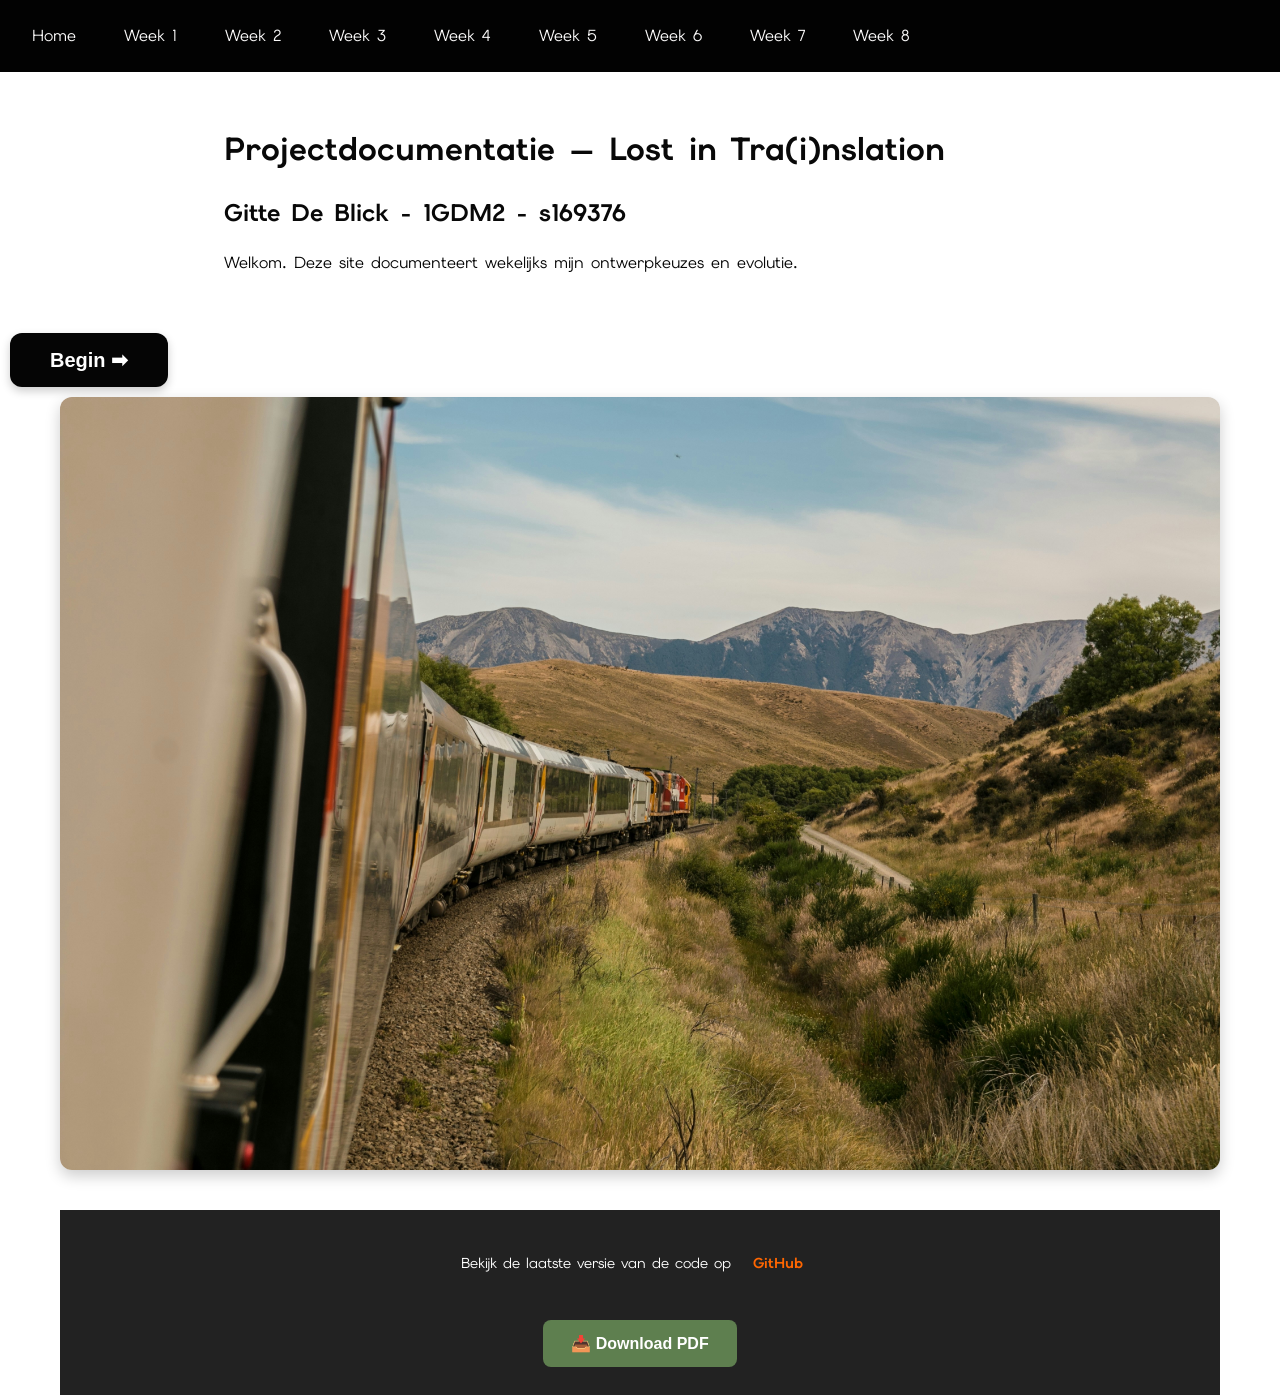
<file: index.html>
<!doctype html>
<html lang="nl">
<head>
  <meta charset="utf-8">
  <meta name="viewport" content="width=device-width,initial-scale=1">
  <title>Projectdocs - Lost in Tra(i)nslation</title>
  <link rel="stylesheet" href="styles.css">
</head>
<style>

</style>

<body>
  <nav>
    <ul>
      <li><a href="index.html">Home</a></li>
      <li><a href="week1.html">Week 1</a></li>
      <li><a href="week2.html">Week 2</a></li>
      <li><a href="week3.html">Week 3</a></li>
      <li><a href="week4.html">Week 4</a></li>
      <li><a href="week5.html">Week 5</a></li>
      <li><a href="week6.html">Week 6</a></li>
      <li><a href="week7.html">Week 7</a></li>
      <li><a href="week8.html">Week 8</a></li>
      
    </ul>
  </nav>

  <main class="container">
    <h1>Projectdocumentatie — Lost in Tra(i)nslation</h1>
    <h2>Gitte De Blick - 1GDM2 - s169376</h2>

    <p>Welkom. Deze site documenteert wekelijks mijn ontwerpkeuzes en evolutie.</p>
  </main>


</body>
<button class="btn verder" onclick="window.location.href='week1.html'">Begin ➡</button>
<div class="hero-container">
  <img src="trainimage/train.jpg" alt="Voorpagina afbeelding" class="hero-afbeelding">

  <footer>
  <p>Bekijk de laatste versie van de code op 
    <a href="https://github.com/gittedeblick/projectdocs.git" target="_blank">GitHub</a>
  </p>
   <!-- PDF Download knop -->
<div class="download-container">
  <a href="pdf/2526_DeBlickG_projectdocs.pdf" download>
    <button class="download-btn">
      📥 Download PDF
    </button>
  </a>
</div>
</footer>
  
</div>
</file>
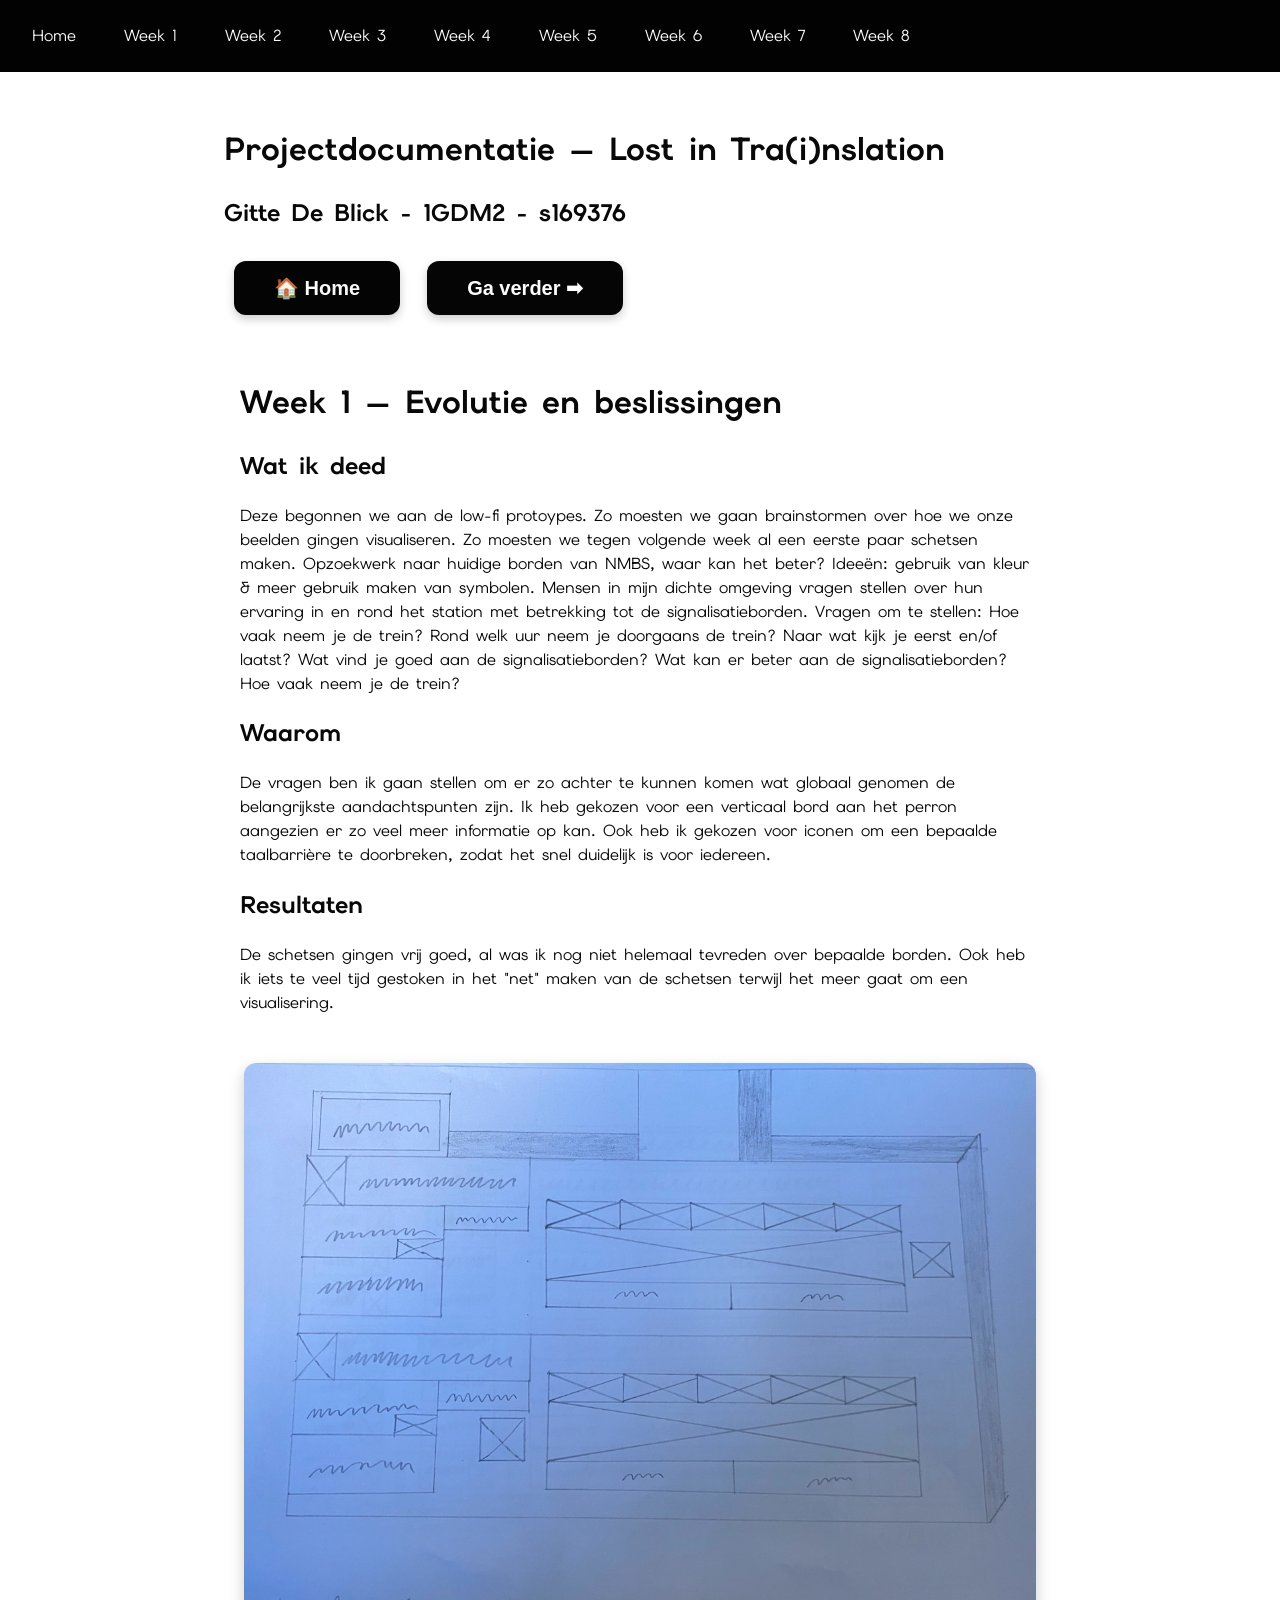
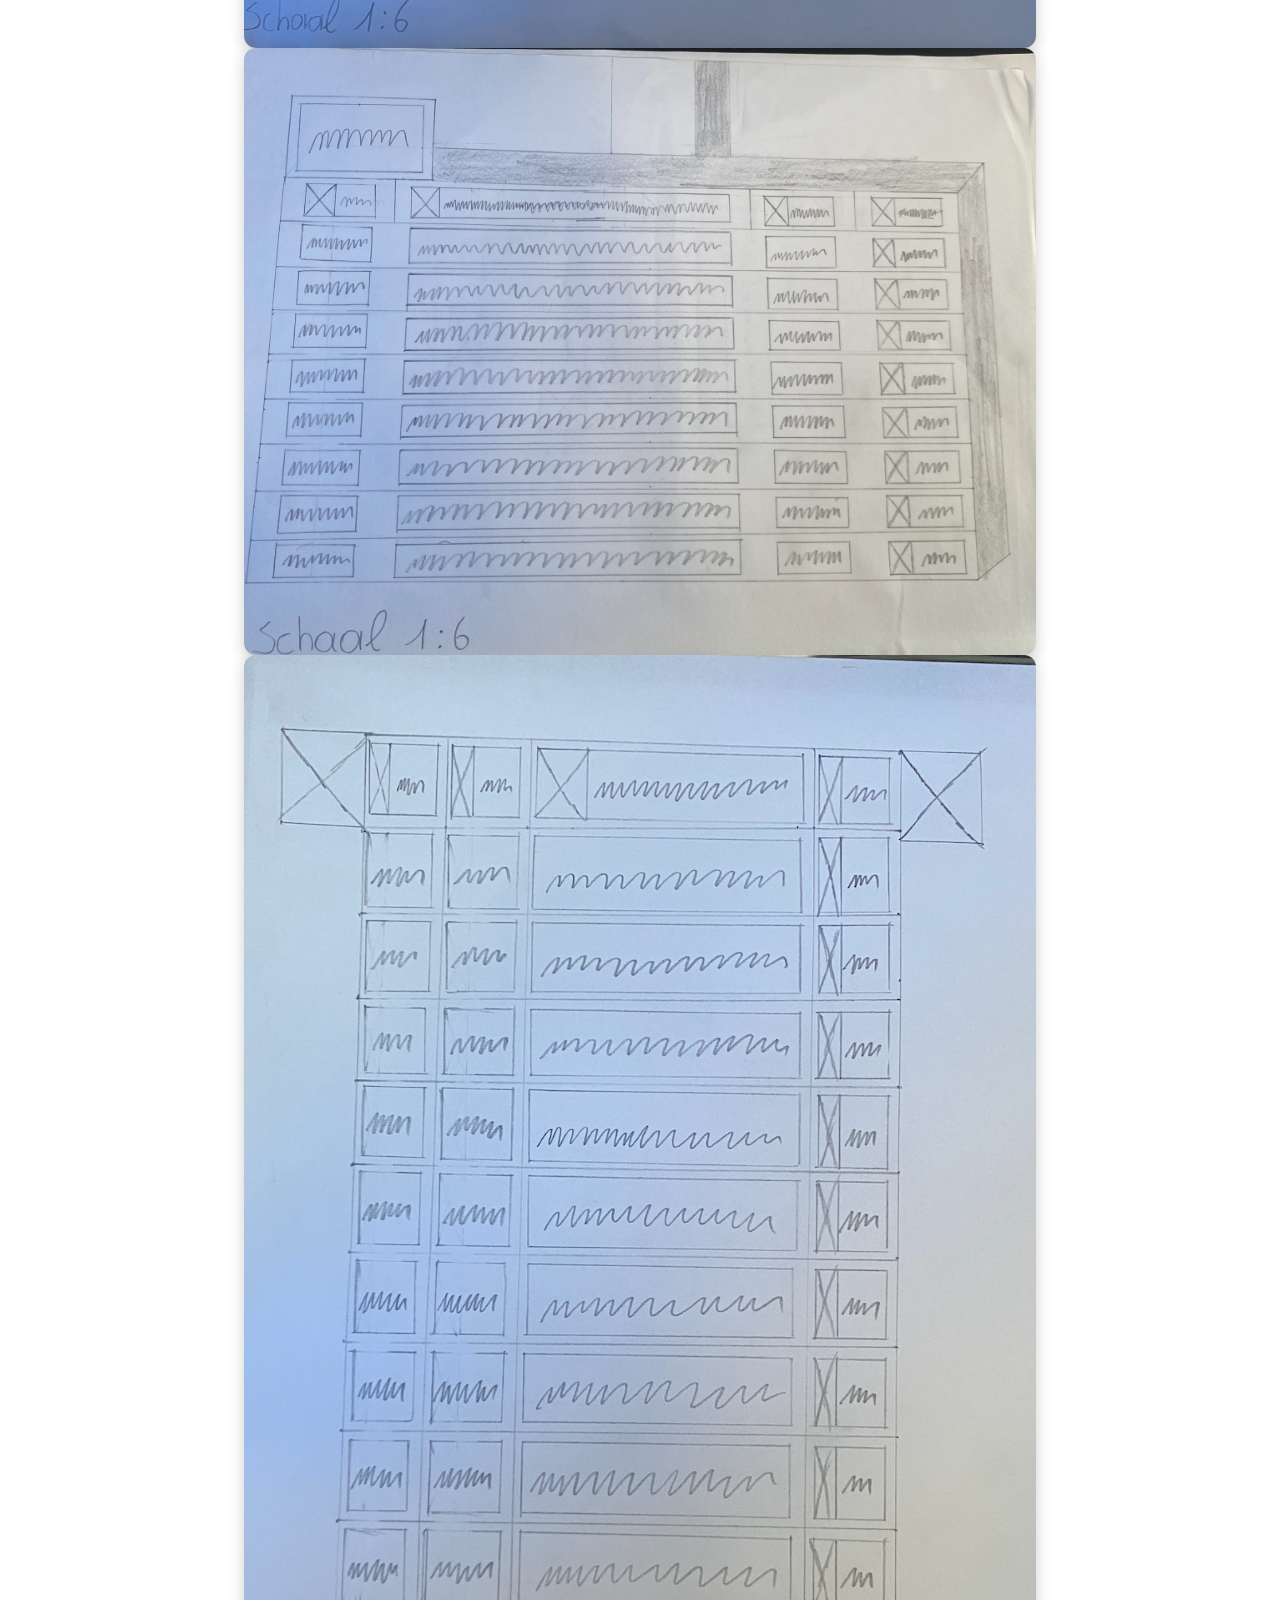
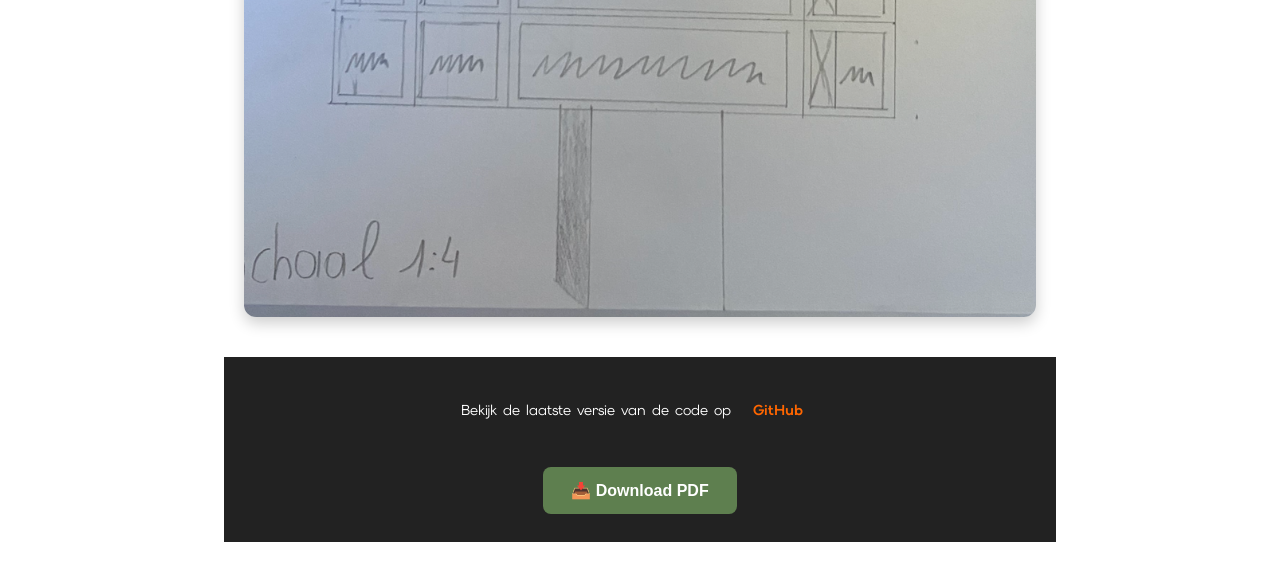
<file: week1.html>
<!doctype html>
<html lang="nl">
<head>
  <meta charset="utf-8">
  <meta name="viewport" content="width=device-width,initial-scale=1">
  <title>Week 1 — Projectdocs</title>
  <link rel="stylesheet" href="styles.css">
</head>
<body>
  <nav>
    

    <ul>
      <li><a href="index.html">Home</a></li>
      <li><a href="week1.html">Week 1</a></li>
      <li><a href="week2.html">Week 2</a></li>
      <li><a href="week3.html">Week 3</a></li>
      <li><a href="week4.html">Week 4</a></li>
      <li><a href="week5.html">Week 5</a></li>
      <li><a href="week6.html">Week 6</a></li>
      <li><a href="week7.html">Week 7</a></li>
      <li><a href="week8.html">Week 8</a></li>
     
    </ul>
  </nav>
  <main class="container">
    <h1>Projectdocumentatie — Lost in Tra(i)nslation</h1>
    <h2>Gitte De Blick - 1GDM2 - s169376</h2>

    </body>
<button class="btn home" onclick="window.location.href='index.html'">🏠 Home</button>
<button class="btn verder" onclick="window.location.href='week2.html'">Ga verder ➡</button>





  <main class="container">
    <h1>Week 1 — Evolutie en beslissingen</h1>

    <h2>Wat ik deed</h2>
    <p>Deze begonnen we aan de low-fi protoypes. Zo moesten we gaan brainstormen over hoe we onze beelden gingen visualiseren. Zo moesten we tegen volgende week al een eerste paar schetsen maken. Opzoekwerk naar huidige borden van NMBS, waar kan het
beter? Ideeën: gebruik van kleur & meer gebruik maken van
symbolen. Mensen in mijn dichte omgeving vragen stellen over hun
ervaring in en rond het station met betrekking tot de
signalisatieborden. Vragen om te stellen: Hoe vaak neem je de trein? Rond welk uur neem je doorgaans de trein? Naar wat kijk je eerst en/of laatst? Wat vind je goed aan de signalisatieborden? Wat kan er beter aan de signalisatieborden?
Hoe vaak neem je de trein?</p>

    <h2>Waarom</h2>
    <p>De vragen ben ik gaan stellen om er zo achter te kunnen komen wat globaal genomen de belangrijkste aandachtspunten zijn. Ik heb gekozen voor een verticaal bord aan het perron aangezien er zo veel meer informatie op kan. Ook heb ik gekozen voor iconen om een bepaalde taalbarrière te doorbreken, zodat het snel duidelijk is voor iedereen.</p>

    <h2>Resultaten</h2>
    <p>De schetsen gingen vrij goed, al was ik nog niet helemaal tevreden over bepaalde borden. Ook heb ik iets te veel tijd gestoken in het "net" maken van de schetsen terwijl het meer gaat om een visualisering.</p>
  </main>

<body>

  <!-- Andere content van je pagina hier -->

  <div class="hero-container">
    <img src="week1/Screenshot 2025-12-30 at 19.05.36.png" alt="Voorpagina afbeelding" class="hero-afbeelding">
    <img src="week1/Screenshot 2025-12-30 at 19.05.53.png" alt="Voorpagina afbeelding" class="hero-afbeelding">
    <img src="week1/Screenshot 2025-12-30 at 19.06.09.png" alt="Voorpagina afbeelding" class="hero-afbeelding">
  </div>

    <footer>
  <p>Bekijk de laatste versie van de code op 
    <a href="https://github.com/gittedeblick/projectdocs.git" target="_blank">GitHub</a>
  </p>
   <!-- PDF Download knop -->
<div class="download-container">
  <a href="pdf/2526_DeBlickG_projectdocs.pdf" download>
    <button class="download-btn">
      📥 Download PDF
    </button>
  </a>
</div>
</footer>

</body>
</html>
</file>
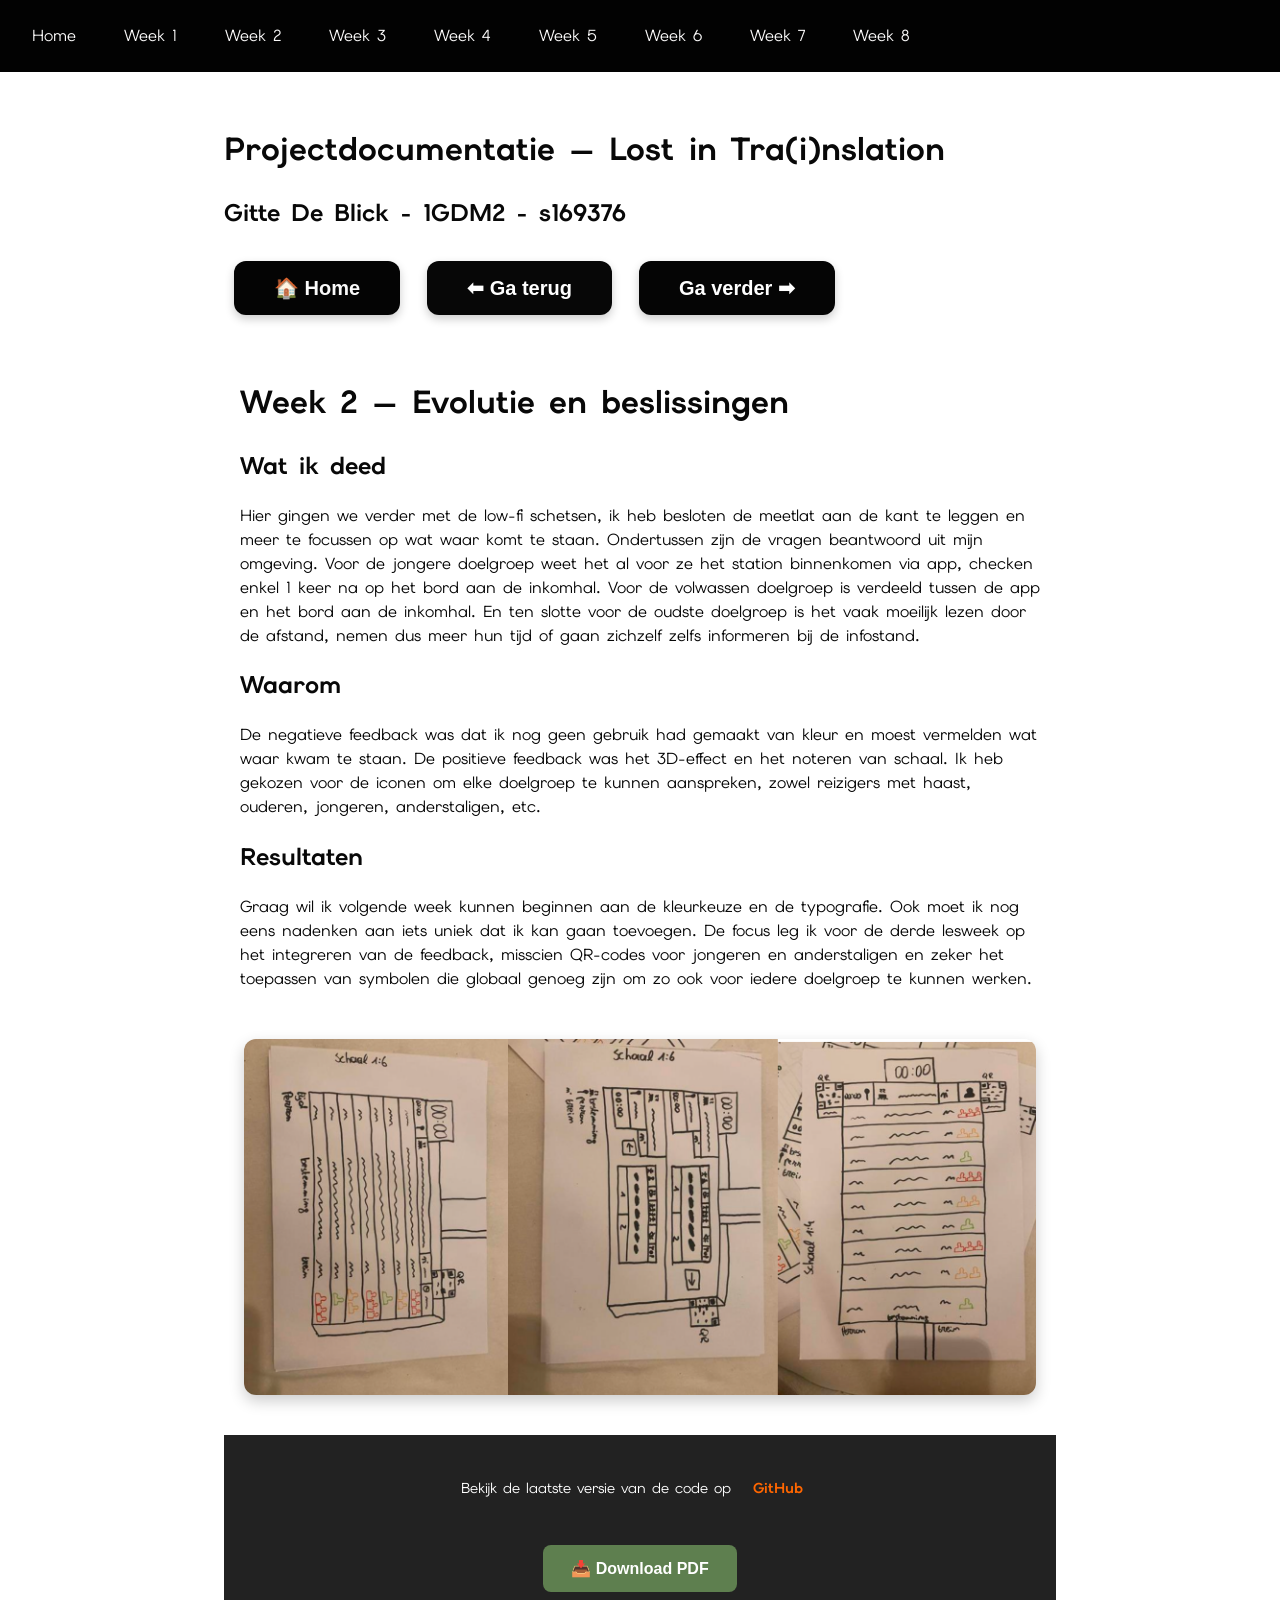
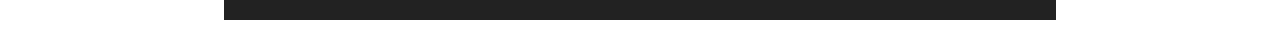
<file: week2.html>
<!doctype html>
<html lang="nl">
<head>
  <meta charset="utf-8">
  <meta name="viewport" content="width=device-width,initial-scale=1">
  <title>Week 2 — Projectdocs</title>
<link rel="stylesheet" href="styles.css">
</head>
<body>
  <nav>
    
    

    <ul>
      <li><a href="index.html">Home</a></li>
      <li><a href="week1.html">Week 1</a></li>
      <li><a href="week2.html">Week 2</a></li>
      <li><a href="week3.html">Week 3</a></li>
      <li><a href="week4.html">Week 4</a></li>
      <li><a href="week5.html">Week 5</a></li>
      <li><a href="week6.html">Week 6</a></li>
      <li><a href="week7.html">Week 7</a></li>
      <li><a href="week8.html">Week 8</a></li>
      
    </ul>
  </nav>
  <main class="container">
    <h1>Projectdocumentatie — Lost in Tra(i)nslation</h1>
    <h2>Gitte De Blick - 1GDM2 - s169376</h2>


<button class="btn home" onclick="window.location.href='index.html'">🏠 Home</button>
<button class="btn terug" onclick="window.location.href='week1.html'">⬅ Ga terug</button>
<button class="btn verder" onclick="window.location.href='week3.html'">Ga verder ➡</button>


  <main class="container">
    <h1>Week 2 — Evolutie en beslissingen</h1>

    <h2>Wat ik deed</h2>
    <p>Hier gingen we verder met de low-fi schetsen, ik heb besloten de meetlat aan de kant te leggen en meer te focussen op wat waar komt te staan. Ondertussen zijn de vragen beantwoord uit mijn omgeving. Voor de jongere doelgroep weet het al voor ze het station binnenkomen via
app, checken enkel 1 keer na op het bord aan de inkomhal. Voor de volwassen doelgroep is verdeeld tussen de app en het bord aan de inkomhal. En ten slotte voor de oudste doelgroep is het vaak moeilijk lezen door de afstand,
nemen dus meer hun tijd of gaan zichzelf zelfs informeren bij de infostand. </p>

    <h2>Waarom</h2>
    <p> De negatieve feedback was dat ik nog geen gebruik had gemaakt van kleur en moest vermelden wat waar kwam te staan. De positieve feedback was het 3D-effect en het noteren van schaal. Ik heb gekozen voor de iconen om elke doelgroep te kunnen aanspreken, zowel reizigers met haast, ouderen, jongeren, anderstaligen, etc. </p>
    <h2>Resultaten</h2>
    <p>Graag wil ik volgende week kunnen beginnen aan de kleurkeuze en de typografie. Ook moet ik nog eens nadenken aan iets uniek dat ik kan gaan toevoegen. De focus leg ik voor de derde lesweek op het integreren van de feedback, misscien QR-codes voor jongeren en anderstaligen en zeker het toepassen van symbolen die globaal genoeg zijn om zo ook voor iedere doelgroep te kunnen werken.</p>

  </main>
</body>

<div class="hero-container">
  <img src="image2/Screenshot 2025-11-18 at 12.59.43.png" alt="Voorpagina afbeelding" class="hero-afbeelding">
</div>

  <footer>
  <p>Bekijk de laatste versie van de code op 
    <a href="https://github.com/gittedeblick/projectdocs.git" target="_blank">GitHub</a>

 <!-- PDF Download knop -->
<div class="download-container">
  <a href="pdf/2526_DeBlickG_projectdocs.pdf" download>
    <button class="download-btn">
      📥 Download PDF
    </button>
  </a>
</div>
</footer>
</body>
</html>
</file>
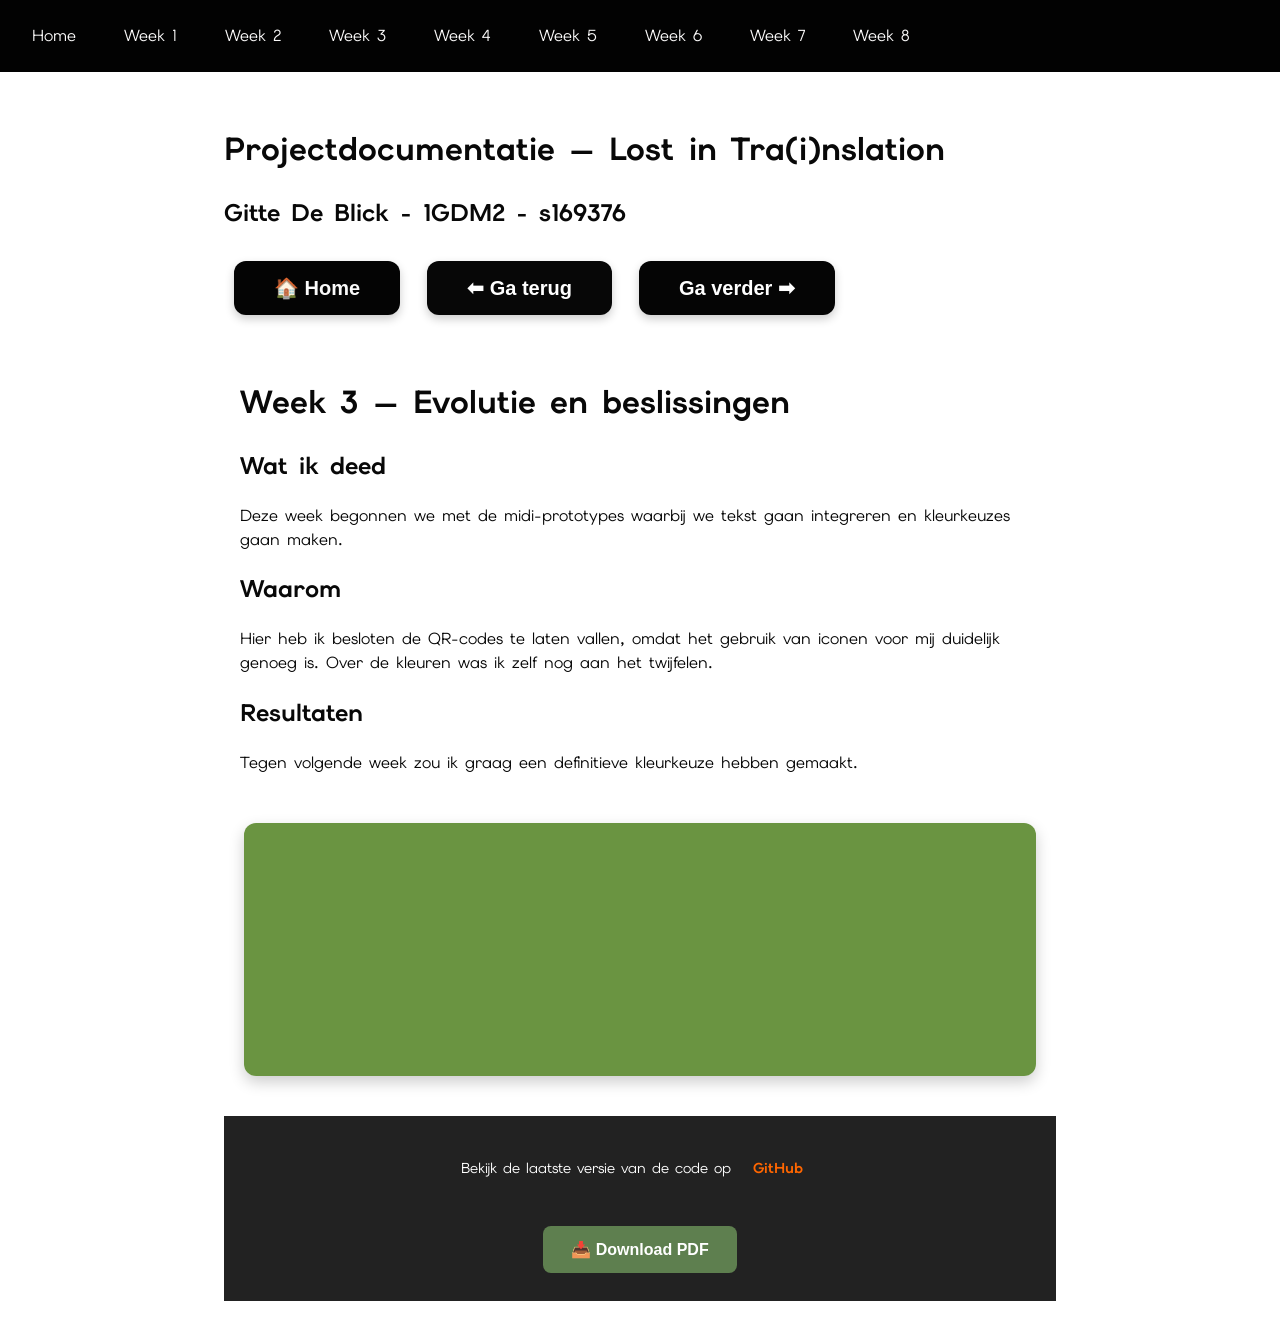
<file: week3.html>
<!doctype html>
<html lang="nl">
<head>
  <meta charset="utf-8">
  <meta name="viewport" content="width=device-width,initial-scale=1">
  <title>Week 3 — Projectdocs</title>
  <link rel="stylesheet" href="styles.css">
</head>
<body>
  <nav>


    <ul>
      <li><a href="index.html">Home</a></li>
      <li><a href="week1.html">Week 1</a></li>
      <li><a href="week2.html">Week 2</a></li>
      <li><a href="week3.html">Week 3</a></li>
      <li><a href="week4.html">Week 4</a></li>
      <li><a href="week5.html">Week 5</a></li>
      <li><a href="week6.html">Week 6</a></li>
      <li><a href="week7.html">Week 7</a></li>
      <li><a href="week8.html">Week 8</a></li>

    </ul>
  </nav>
  <main class="container">
    <h1>Projectdocumentatie — Lost in Tra(i)nslation</h1>
    <h2>Gitte De Blick - 1GDM2 - s169376</h2>

<button class="btn home" onclick="window.location.href='index.html'">🏠 Home</button>
<button class="btn terug" onclick="window.location.href='week2.html'">⬅ Ga terug</button>
<button class="btn verder" onclick="window.location.href='week4.html'">Ga verder ➡</button>


  <main class="container">
    <h1>Week 3 — Evolutie en beslissingen</h1>

    <h2>Wat ik deed</h2>
    <p>Deze week begonnen we met de midi-prototypes waarbij we tekst gaan integreren en kleurkeuzes gaan maken.</p>

    <h2>Waarom</h2>
    <p>Hier heb ik besloten de QR-codes te laten vallen, omdat het gebruik van iconen voor mij duidelijk genoeg is. Over de kleuren was ik zelf nog aan het twijfelen.</p>

    <h2>Resultaten</h2>
    <p>Tegen volgende week zou ik graag een definitieve kleurkeuze hebben gemaakt.</p>
  </main>
</body>
<div class="hero-container">
  <img src="kleur/Screenshot 2025-12-30 at 19.02.35.png" alt="Voorpagina afbeelding" class="hero-afbeelding">
</div>
  <footer>
  <p>Bekijk de laatste versie van de code op 
    <a href="https://github.com/gittedeblick/projectdocs.git" target="_blank">GitHub</a>
  </p>
   <!-- PDF Download knop -->
<div class="download-container">
  <a href="pdf/2526_DeBlickG_projectdocs.pdf" download>
    <button class="download-btn">
      📥 Download PDF
    </button>
  </a>
</div>
</footer>

</html>
</file>
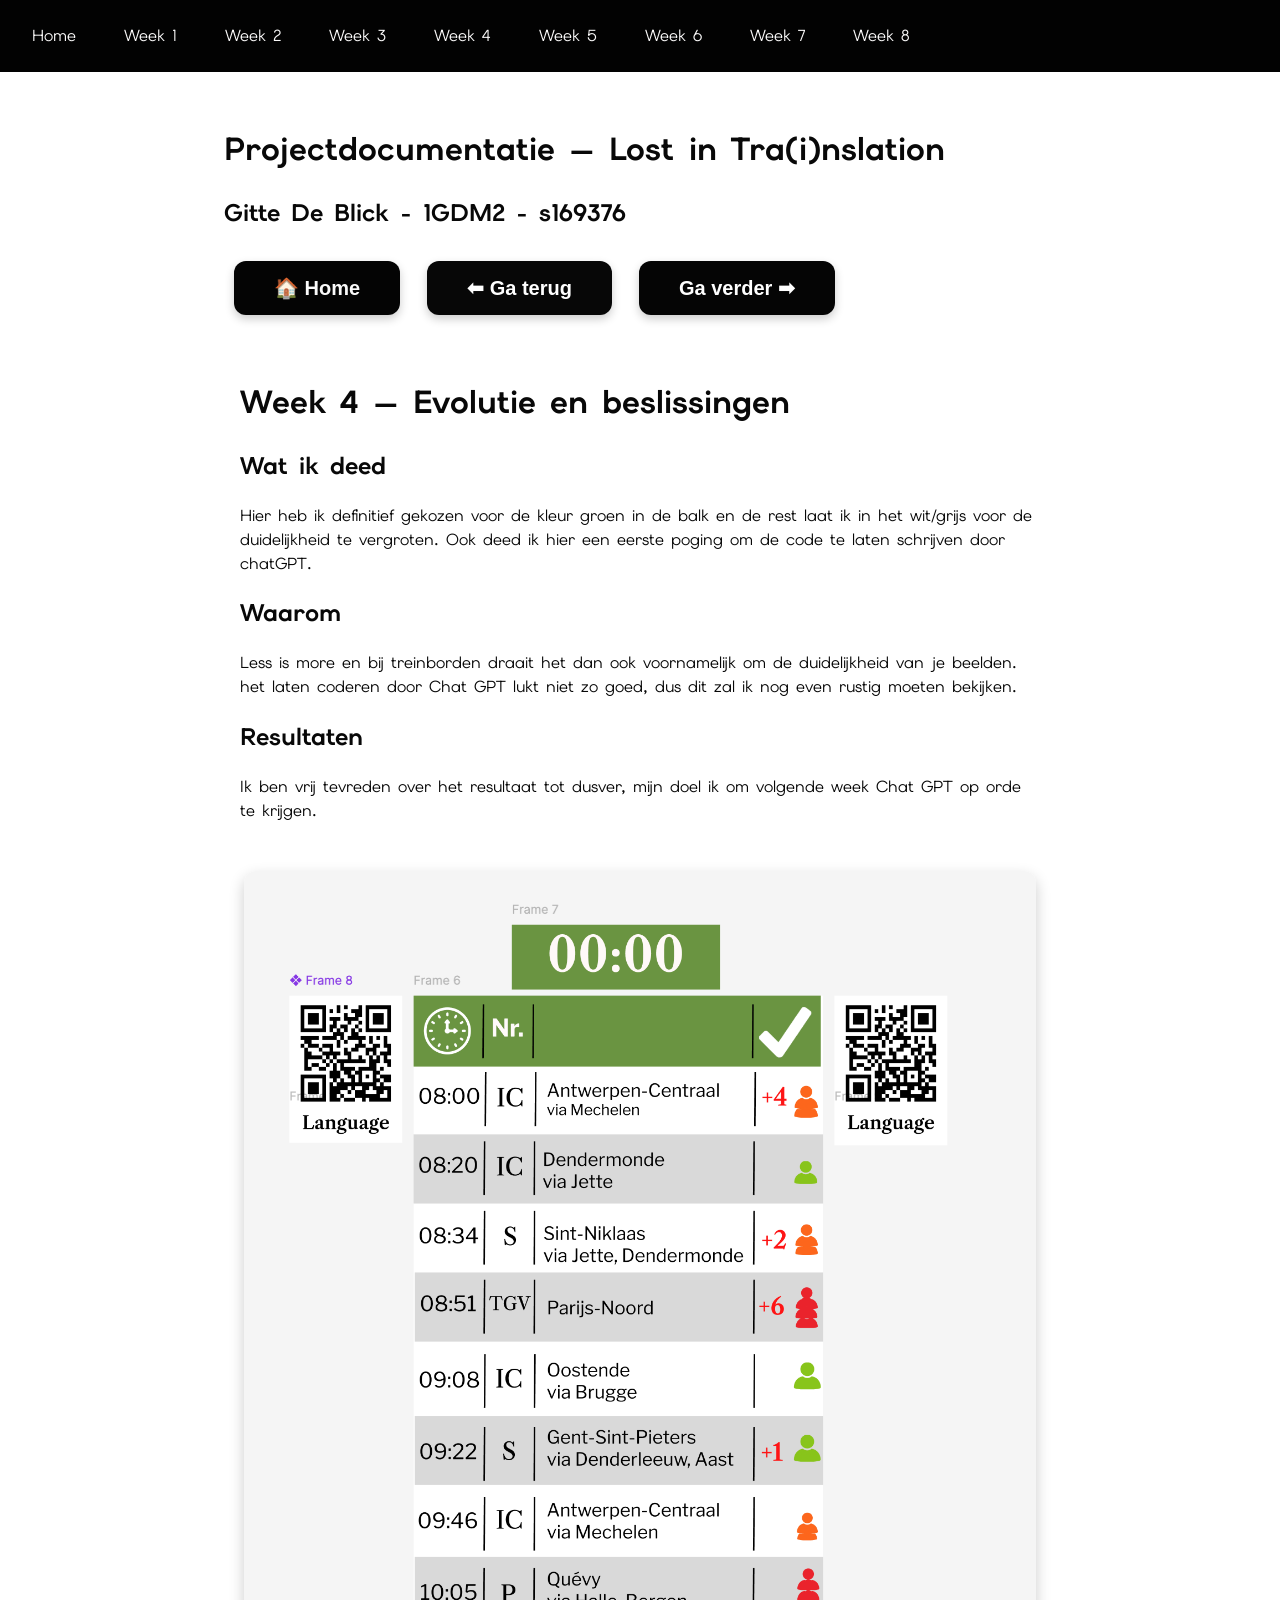
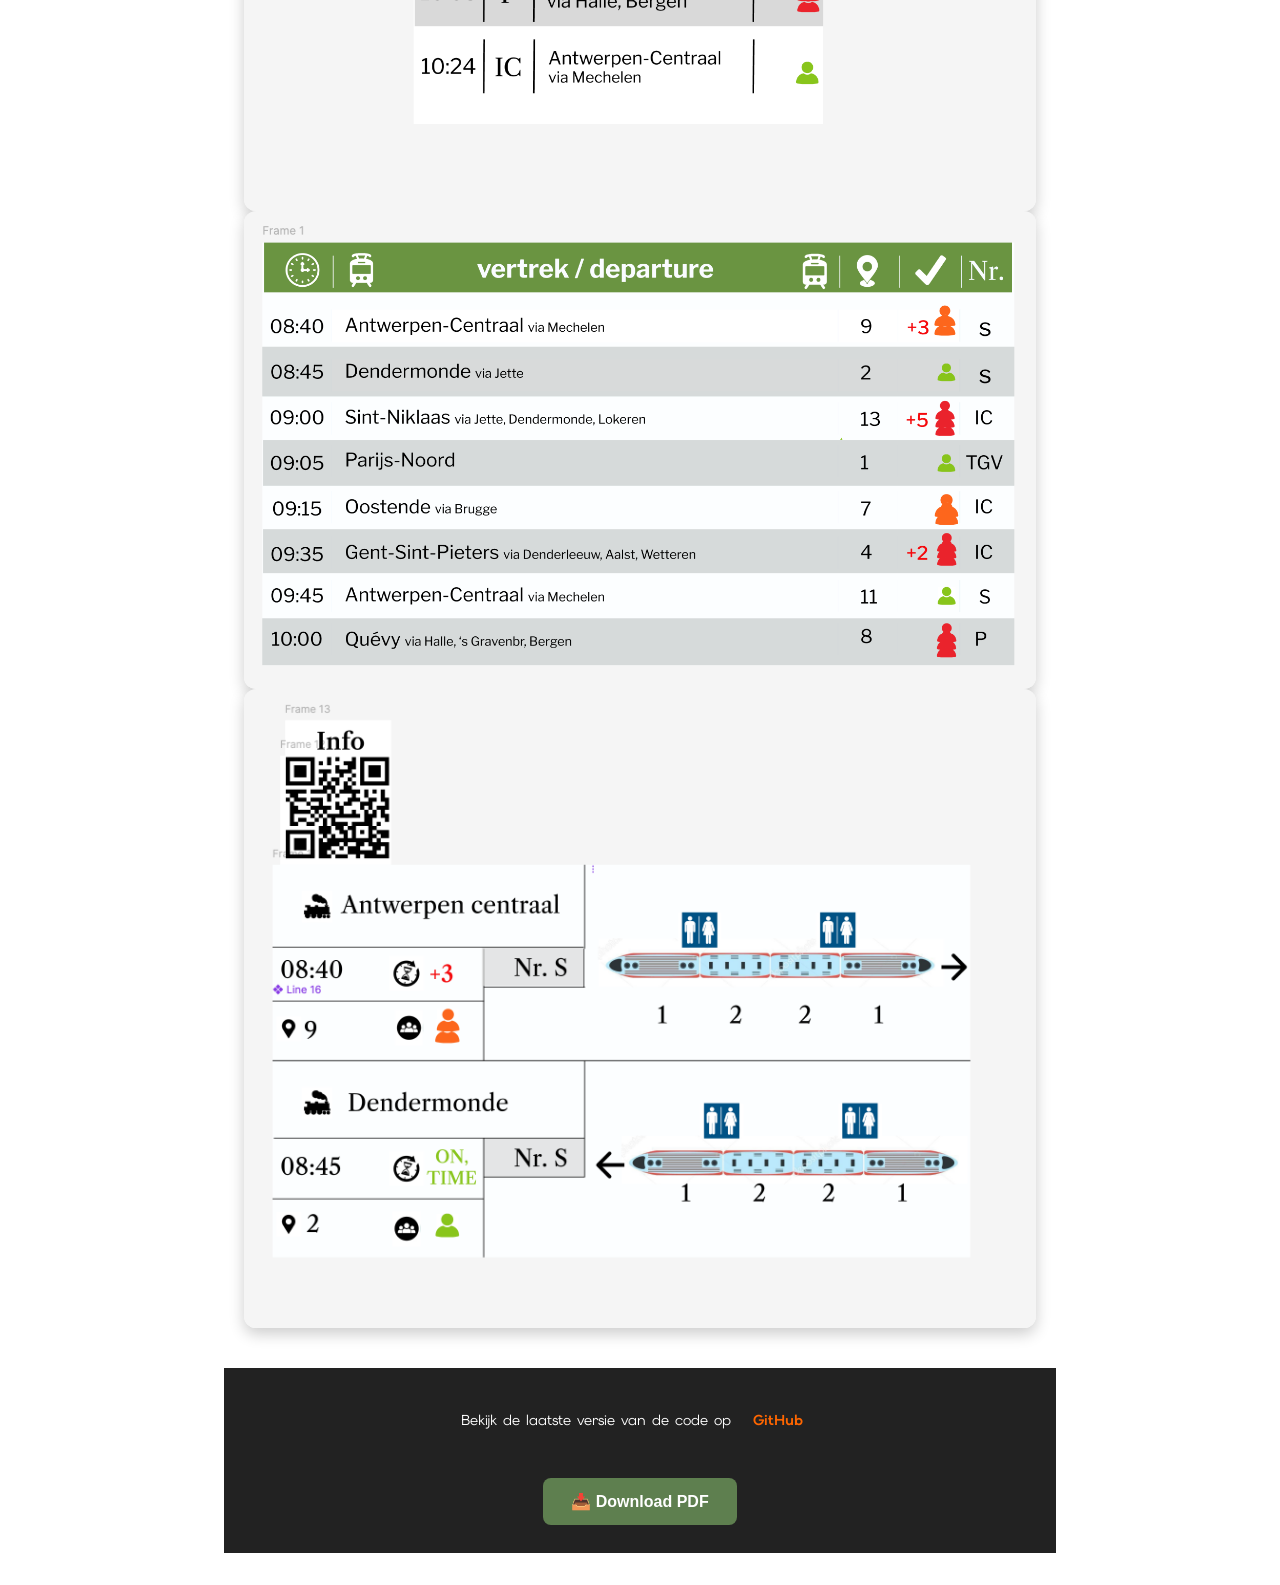
<file: week4.html>
<!doctype html>
<html lang="nl">
<head>
  <meta charset="utf-8">
  <meta name="viewport" content="width=device-width,initial-scale=1">
  <title>Week 1 — Projectdocs</title>
  <link rel="stylesheet" href="styles.css">
</head>
<body>
  <nav>
    

    <ul>
      <li><a href="index.html">Home</a></li>
      <li><a href="week1.html">Week 1</a></li>
      <li><a href="week2.html">Week 2</a></li>
      <li><a href="week3.html">Week 3</a></li>
      <li><a href="week4.html">Week 4</a></li>
      <li><a href="week5.html">Week 5</a></li>
      <li><a href="week6.html">Week 6</a></li>
      <li><a href="week7.html">Week 7</a></li>
      <li><a href="week8.html">Week 8</a></li>

    </ul>
  </nav>
  <main class="container">
    <h1>Projectdocumentatie — Lost in Tra(i)nslation</h1>
    <h2>Gitte De Blick - 1GDM2 - s169376</h2>

<button class="btn home" onclick="window.location.href='index.html'">🏠 Home</button>
<button class="btn terug" onclick="window.location.href='week3.html'">⬅ Ga terug</button>
<button class="btn verder" onclick="window.location.href='week5.html'">Ga verder ➡</button>


  <main class="container">
    <h1>Week 4 — Evolutie en beslissingen</h1>

    <h2>Wat ik deed</h2>
    <p>Hier heb ik definitief gekozen voor de kleur groen in de balk en de rest laat ik in het wit/grijs voor de duidelijkheid te vergroten. Ook deed ik hier een eerste poging om de code te laten schrijven door chatGPT.</p>

    <h2>Waarom</h2>
    <p>Less is more en bij treinborden draait het dan ook voornamelijk om de duidelijkheid van je beelden. het laten coderen door Chat GPT lukt niet zo goed, dus dit zal ik nog even rustig moeten bekijken.</p>

    <h2>Resultaten</h2>
    <p>Ik ben vrij tevreden over het resultaat tot dusver, mijn doel ik om volgende week Chat GPT op orde te krijgen.</p>
  </main>
</body>


<div class="hero-container">
  <img src="images /Screenshot 2025-10-13 at 14.47.56.png" alt="Voorpagina afbeelding" class="hero-afbeelding">
  <img src="images /Screenshot 2025-10-13 at 14.48.05.png" alt="Voorpagina afbeelding" class="hero-afbeelding">
  <img src="images /Screenshot 2025-10-13 at 14.48.11.png" alt="Voorpagina afbeelding" class="hero-afbeelding">
</div>
  <footer>
  <p>Bekijk de laatste versie van de code op 
    <a href="https://github.com/gittedeblick/projectdocs.git" target="_blank">GitHub</a>
  </p>
   <!-- PDF Download knop -->
<div class="download-container">
  <a href="pdf/2526_DeBlickG_projectdocs.pdf" download>
    <button class="download-btn">
      📥 Download PDF
    </button>
  </a>
</div>
</footer>
</html>
</file>
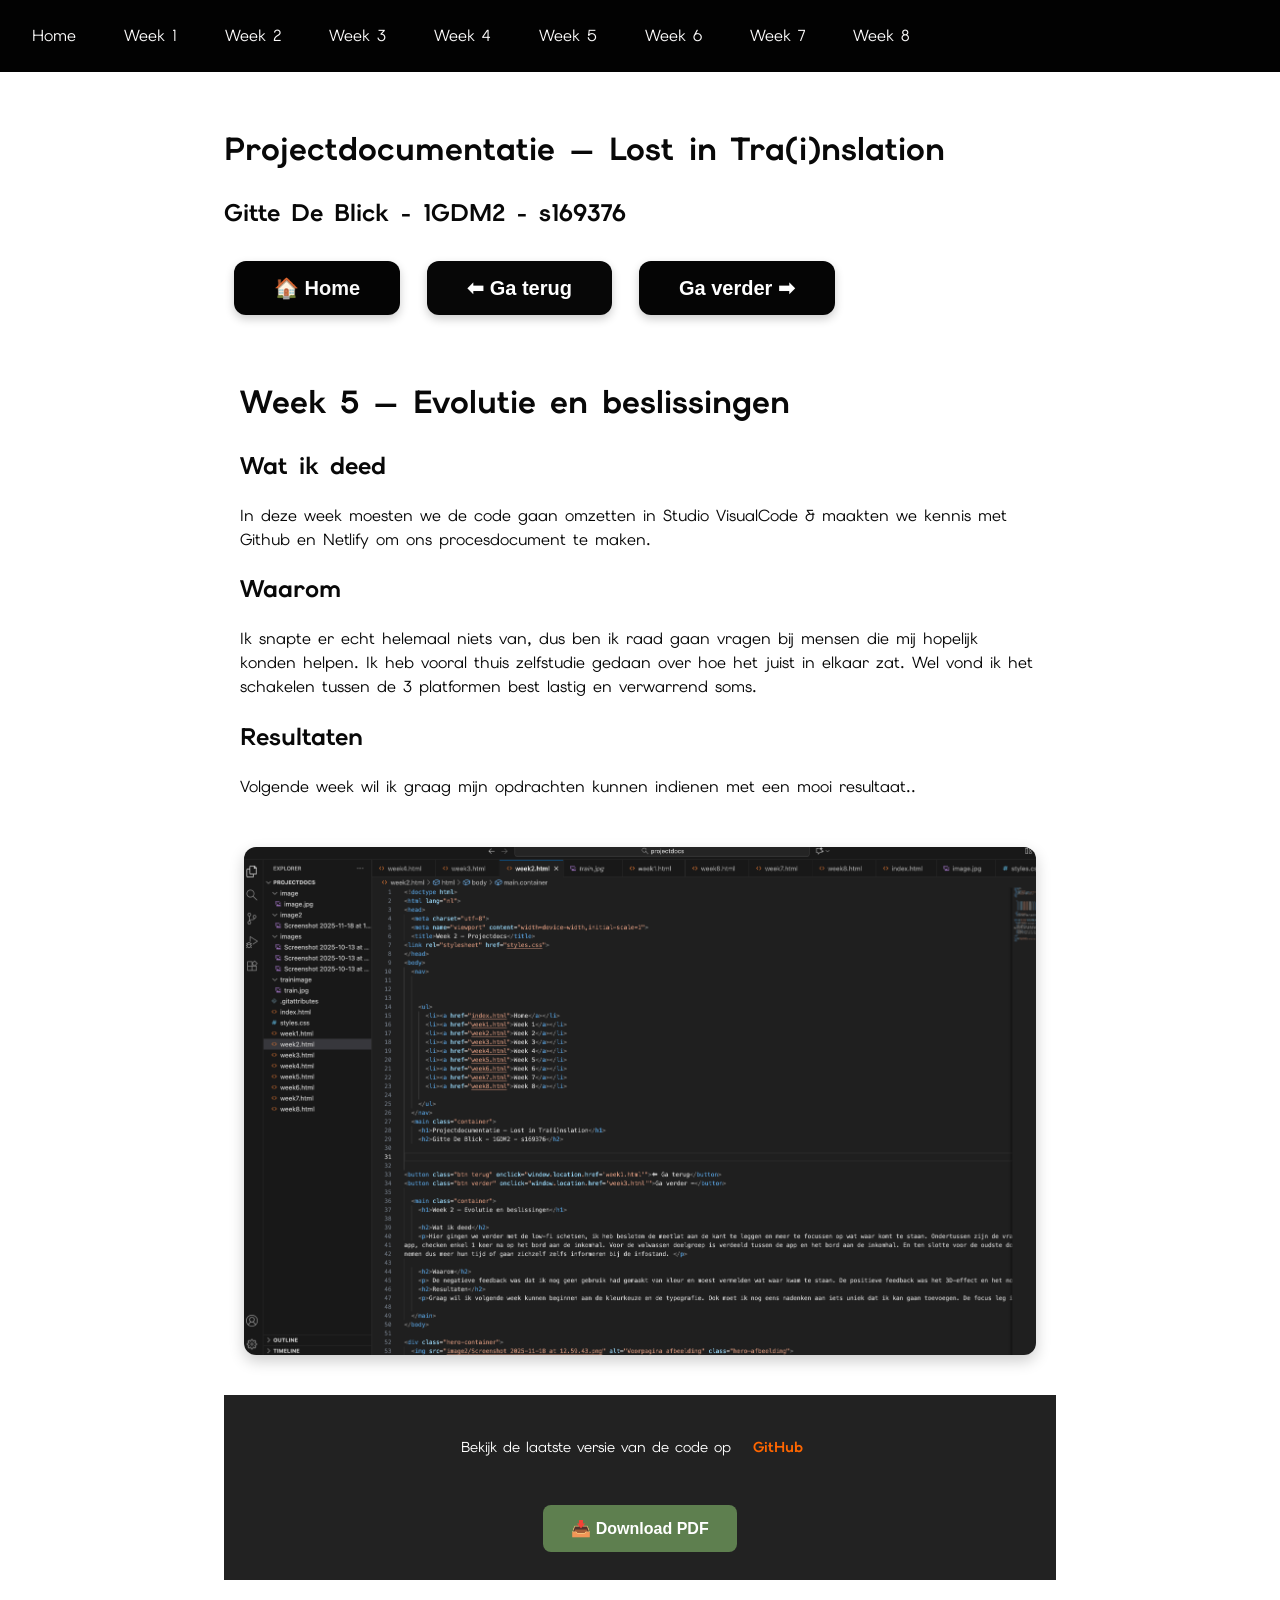
<file: week5.html>
<!doctype html>
<html lang="nl">
<head>
  <meta charset="utf-8">
  <meta name="viewport" content="width=device-width,initial-scale=1">
  <title>Week 5 — Projectdocs</title>
<link rel="stylesheet" href="styles.css">
</head>
<body>
  <nav>


    <ul>
      <li><a href="index.html">Home</a></li>
      <li><a href="week1.html">Week 1</a></li>
      <li><a href="week2.html">Week 2</a></li>
      <li><a href="week3.html">Week 3</a></li>
      <li><a href="week4.html">Week 4</a></li>
      <li><a href="week5.html">Week 5</a></li>
      <li><a href="week6.html">Week 6</a></li>
      <li><a href="week7.html">Week 7</a></li>
      <li><a href="week8.html">Week 8</a></li>

    </ul>
  </nav>
  <main class="container">
    <h1>Projectdocumentatie — Lost in Tra(i)nslation</h1>
    <h2>Gitte De Blick - 1GDM2 - s169376</h2>

<button class="btn home" onclick="window.location.href='index.html'">🏠 Home</button>
<button class="btn terug" onclick="window.location.href='week4.html'">⬅ Ga terug</button>
<button class="btn verder" onclick="window.location.href='week6.html'">Ga verder ➡</button>


  <main class="container">
    <h1>Week 5 — Evolutie en beslissingen</h1>

    <h2>Wat ik deed</h2>
    <p>In deze week moesten we de code gaan omzetten in Studio VisualCode & maakten we kennis met Github en Netlify om ons procesdocument te maken.</p>

    <h2>Waarom</h2>
    <p>Ik snapte er echt helemaal niets van, dus ben ik raad gaan vragen bij mensen die mij hopelijk konden helpen. Ik heb vooral thuis zelfstudie gedaan over hoe het juist in elkaar zat. Wel vond ik het schakelen tussen de 3 platformen best lastig en verwarrend soms.</p>

    <h2>Resultaten</h2>
    <p>Volgende week wil ik graag mijn opdrachten kunnen indienen met een mooi resultaat..</p>
  </main>
</body>

<div class="hero-container">
  <img src="svc/studio visual code.png" alt="Voorpagina afbeelding" class="hero-afbeelding">
</div>
  <footer>
  <p>Bekijk de laatste versie van de code op 
    <a href="https://github.com/gittedeblick/projectdocs.git" target="_blank">GitHub</a>
  </p>
   <!-- PDF Download knop -->
<div class="download-container">
  <a href="pdf/2526_DeBlickG_projectdocs.pdf" download>
    <button class="download-btn">
      📥 Download PDF
    </button>
  </a>
</div>
</footer>

</html>
</file>
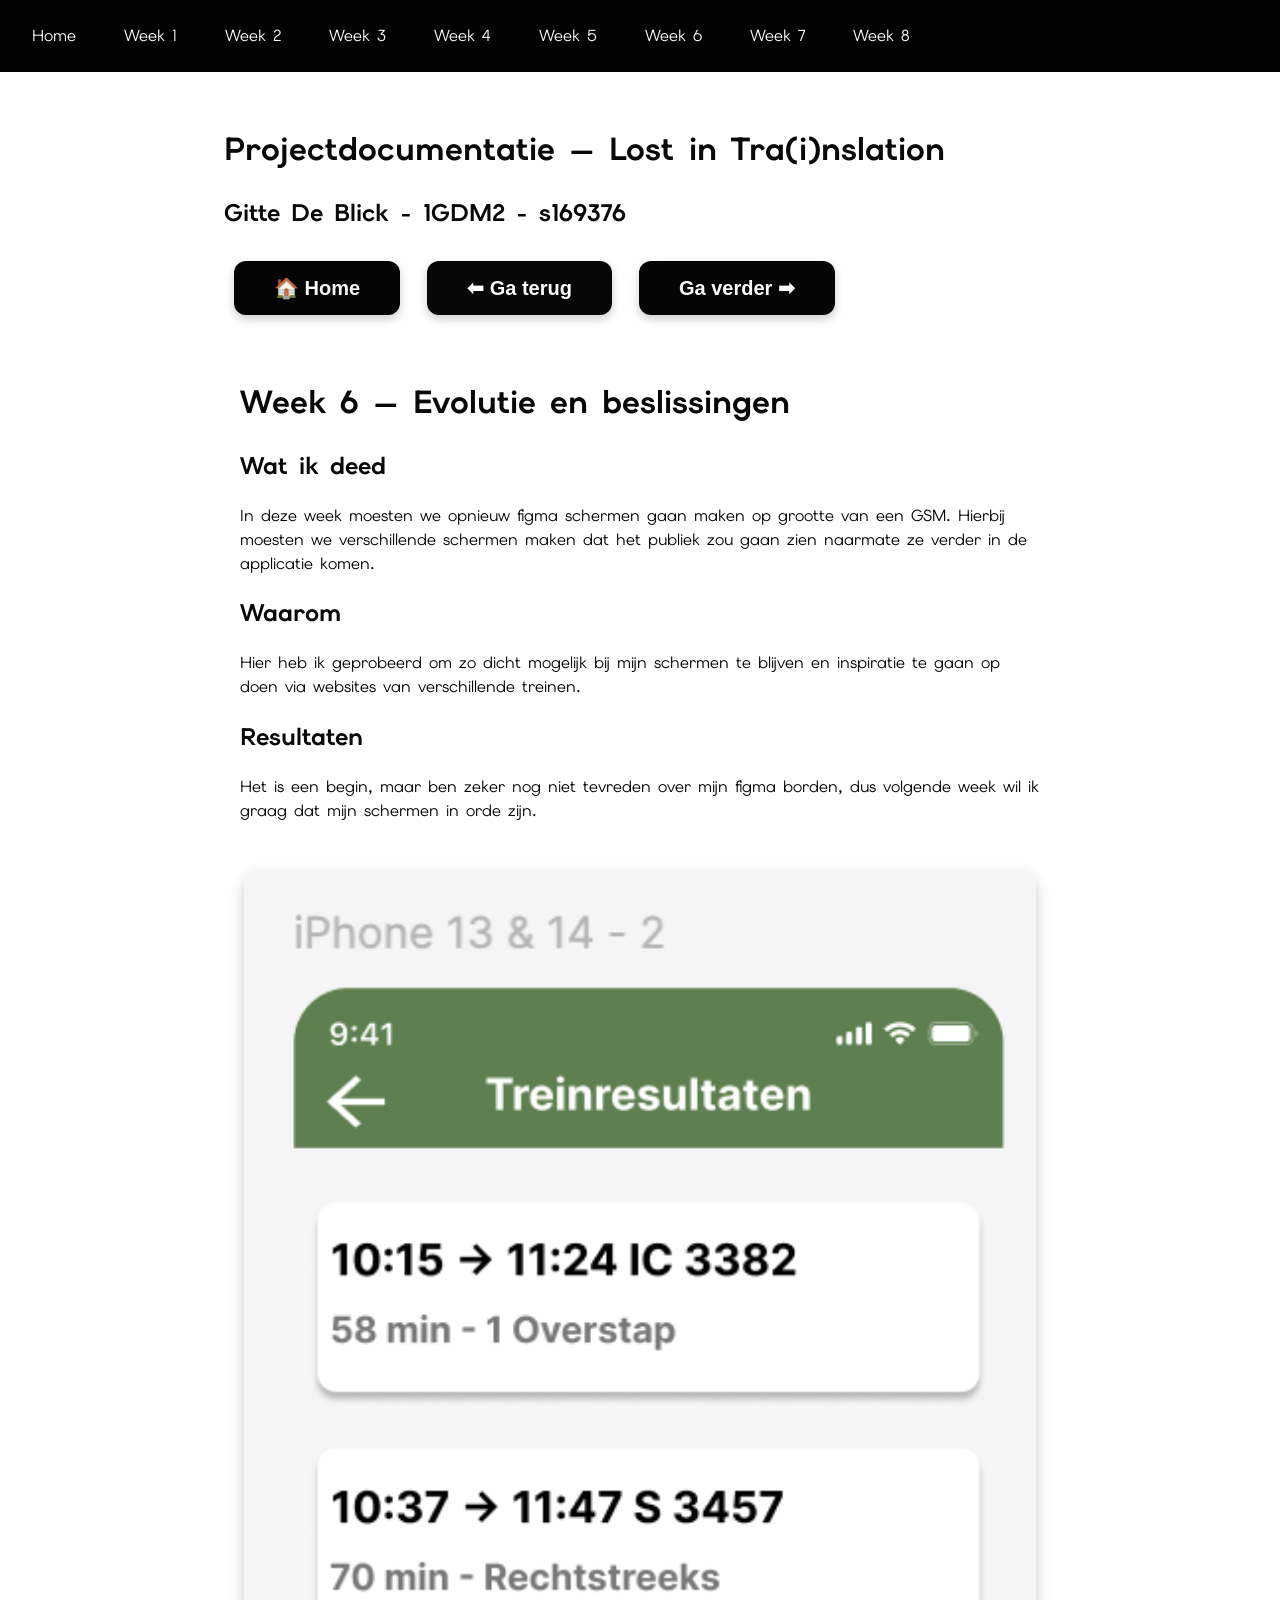
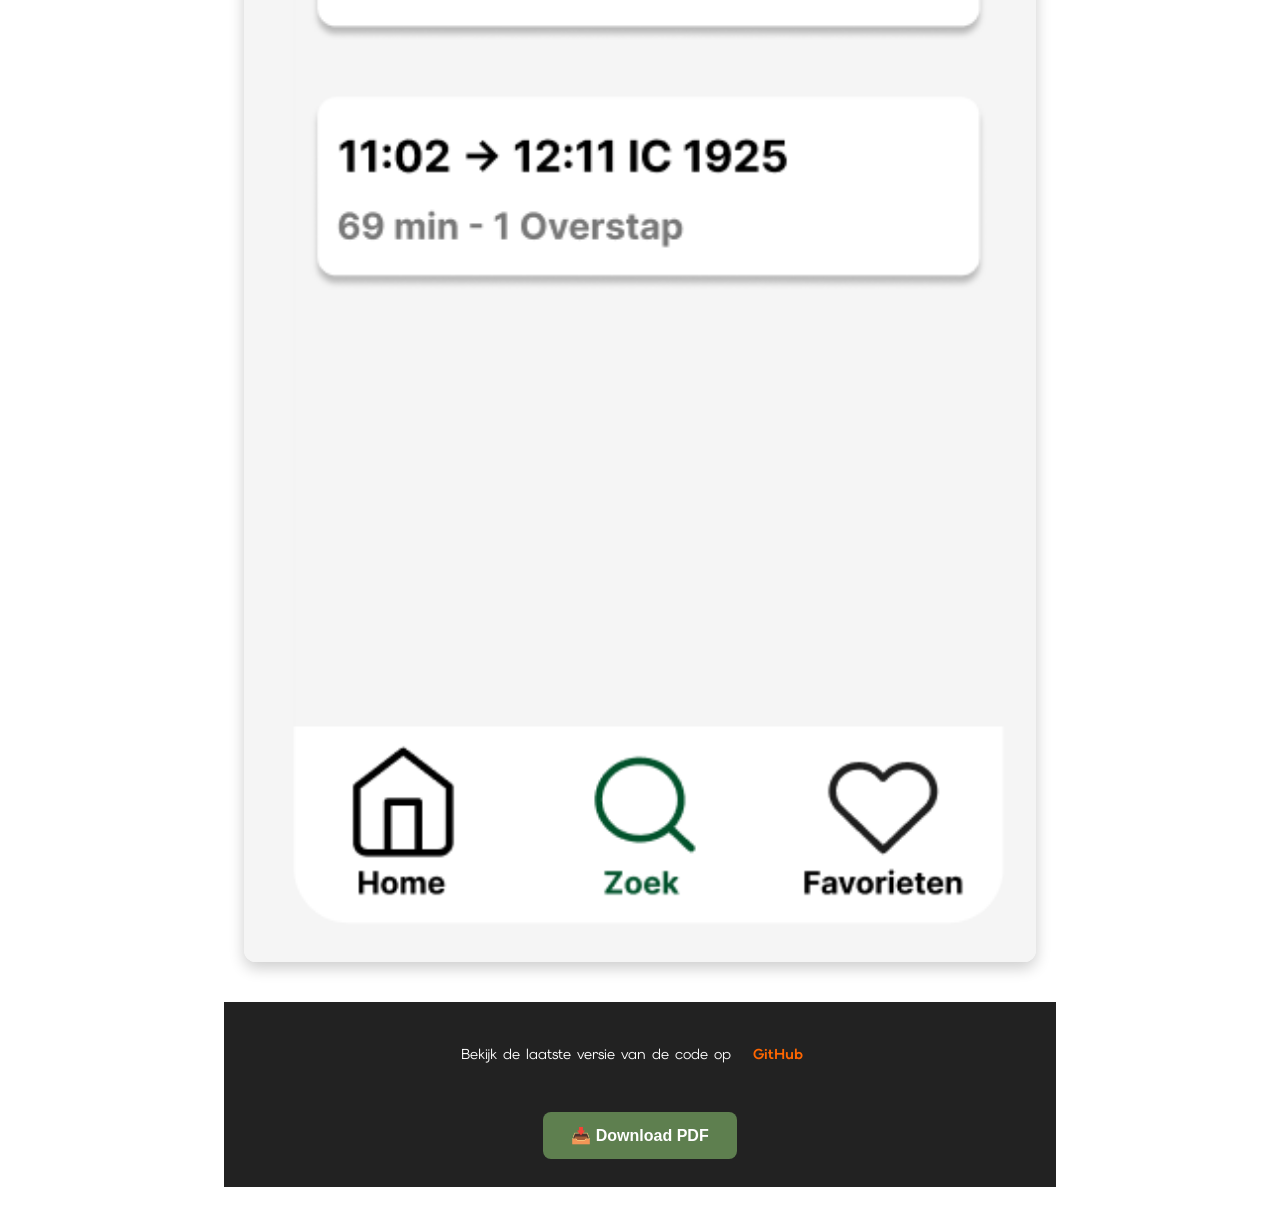
<file: week6.html>
<!doctype html>
<html lang="nl">
<head>
  <meta charset="utf-8">
  <meta name="viewport" content="width=device-width,initial-scale=1">
  <title>Week 1 — Projectdocs</title>
  <link rel="stylesheet" href="styles.css">
</head>
<body>
  <nav>
   

    <ul>
      <li><a href="index.html">Home</a></li>
      <li><a href="week1.html">Week 1</a></li>
      <li><a href="week2.html">Week 2</a></li>
      <li><a href="week3.html">Week 3</a></li>
      <li><a href="week4.html">Week 4</a></li>
      <li><a href="week5.html">Week 5</a></li>
      <li><a href="week6.html">Week 6</a></li>
      <li><a href="week7.html">Week 7</a></li>
      <li><a href="week8.html">Week 8</a></li>

    </ul>
  </nav>
  <main class="container">
    <h1>Projectdocumentatie — Lost in Tra(i)nslation</h1>
    <h2>Gitte De Blick - 1GDM2 - s169376</h2>

 <button class="btn home" onclick="window.location.href='index.html'">🏠 Home</button>   
<button class="btn terug" onclick="window.location.href='week5.html'">⬅ Ga terug</button>
<button class="btn verder" onclick="window.location.href='week7.html'">Ga verder ➡</button>


  <main class="container">
    <h1>Week 6 — Evolutie en beslissingen</h1>

    <h2>Wat ik deed</h2>
    <p>In deze week moesten we opnieuw figma schermen gaan maken op grootte van een GSM. Hierbij moesten we verschillende schermen maken dat het publiek zou gaan zien naarmate ze verder in de applicatie komen.</p>

    <h2>Waarom</h2>
    <p>Hier heb ik geprobeerd om zo dicht mogelijk bij mijn schermen te blijven en inspiratie te gaan op doen via websites van verschillende treinen.</p>

    <h2>Resultaten</h2>
    <p>Het is een begin, maar ben zeker nog niet tevreden over mijn figma borden, dus volgende week wil ik graag dat mijn schermen in orde zijn.</p>
  </main>
</body>
<div class="hero-container">
  <img src="figmaweek6/figmaweek6.png" alt="Voorpagina afbeelding" class="hero-afbeelding">
</div>
  <footer>
  <p>Bekijk de laatste versie van de code op 
    <a href="https://github.com/gittedeblick/projectdocs.git" target="_blank">GitHub</a>
  </p>
   <!-- PDF Download knop -->
<div class="download-container">
  <a href="pdf/2526_DeBlickG_projectdocs.pdf" download>
    <button class="download-btn">
      📥 Download PDF
    </button>
  </a>
</div>
</footer>


</html>
</file>
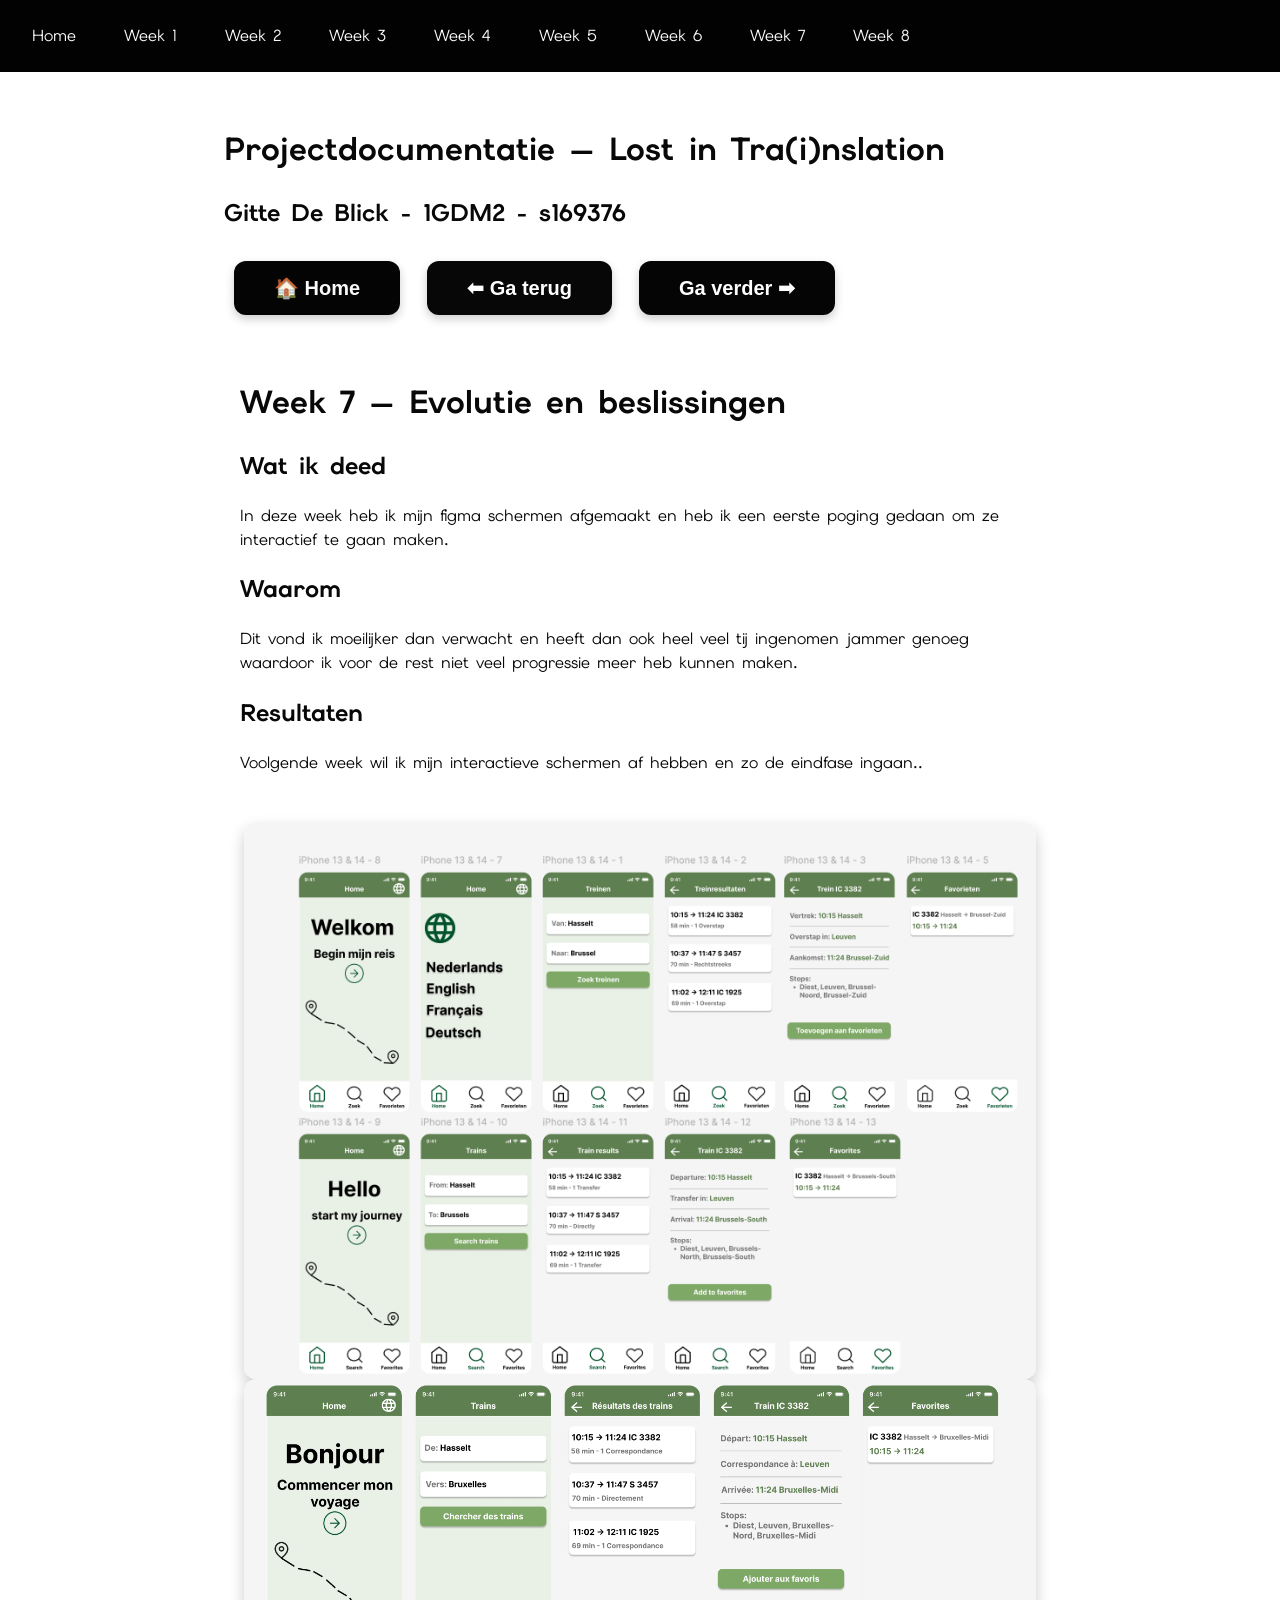
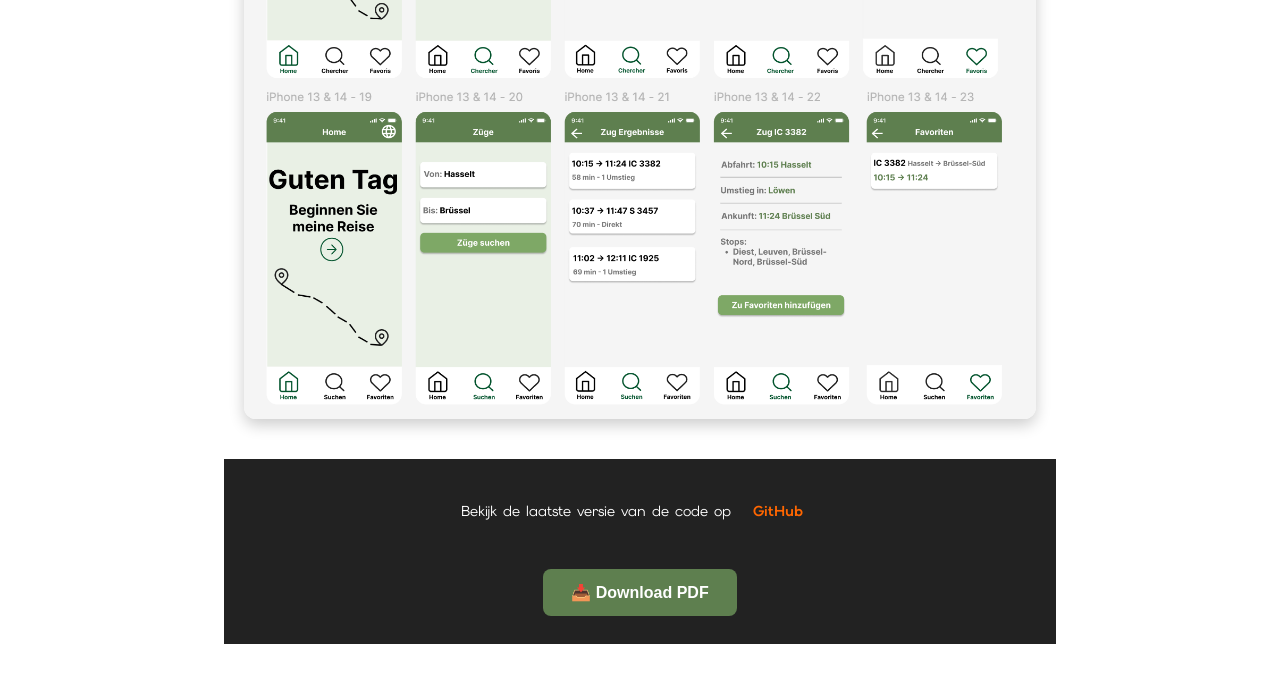
<file: week7.html>
<!doctype html>
<html lang="nl">
<head>
  <meta charset="utf-8">
  <meta name="viewport" content="width=device-width,initial-scale=1">
  <title>Week 1 — Projectdocs</title>
  <link rel="stylesheet" href="styles.css">
</head>
<body>
  <nav>
   

    <ul>
      <li><a href="index.html">Home</a></li>
      <li><a href="week1.html">Week 1</a></li>
      <li><a href="week2.html">Week 2</a></li>
      <li><a href="week3.html">Week 3</a></li>
      <li><a href="week4.html">Week 4</a></li>
      <li><a href="week5.html">Week 5</a></li>
      <li><a href="week6.html">Week 6</a></li>
      <li><a href="week7.html">Week 7</a></li>
      <li><a href="week8.html">Week 8</a></li>

    </ul>
  </nav>
  <main class="container">
    <h1>Projectdocumentatie — Lost in Tra(i)nslation</h1>
    <h2>Gitte De Blick - 1GDM2 - s169376</h2>

<button class="btn home" onclick="window.location.href='index.html'">🏠 Home</button>
<button class="btn terug" onclick="window.location.href='week6.html'">⬅ Ga terug</button>
<button class="btn verder" onclick="window.location.href='week8.html'">Ga verder ➡</button>

  
  <main class="container">
    <h1>Week 7 — Evolutie en beslissingen</h1>

    <h2>Wat ik deed</h2>
    <p>In deze week heb ik mijn figma schermen afgemaakt en heb ik een eerste poging gedaan om ze interactief te gaan maken.</p>

    <h2>Waarom</h2>
    <p>Dit vond ik moeilijker dan verwacht en heeft dan ook heel veel tij ingenomen jammer genoeg waardoor ik voor de rest niet veel progressie meer heb kunnen maken.</p>

    <h2>Resultaten</h2>
    <p>Voolgende week wil ik mijn interactieve schermen af hebben en zo de eindfase ingaan..</p>
  </main>
</body>
<div class="hero-container">
  <img src="figmaweek7/figmaweek7.png" alt="Voorpagina afbeelding" class="hero-afbeelding">
  <img src="figmaweek7/figma week 7.1.png" alt="Voorpagina afbeelding" class="hero-afbeelding">
</div>
  <footer>
  <p>Bekijk de laatste versie van de code op 
    <a href="https://github.com/gittedeblick/projectdocs.git" target="_blank">GitHub</a>
  </p>
   <!-- PDF Download knop -->
<div class="download-container">
  <a href="pdf/2526_DeBlickG_projectdocs.pdf" download>
    <button class="download-btn">
      📥 Download PDF
    </button>
  </a>
</div>
</footer>

</html>
</file>
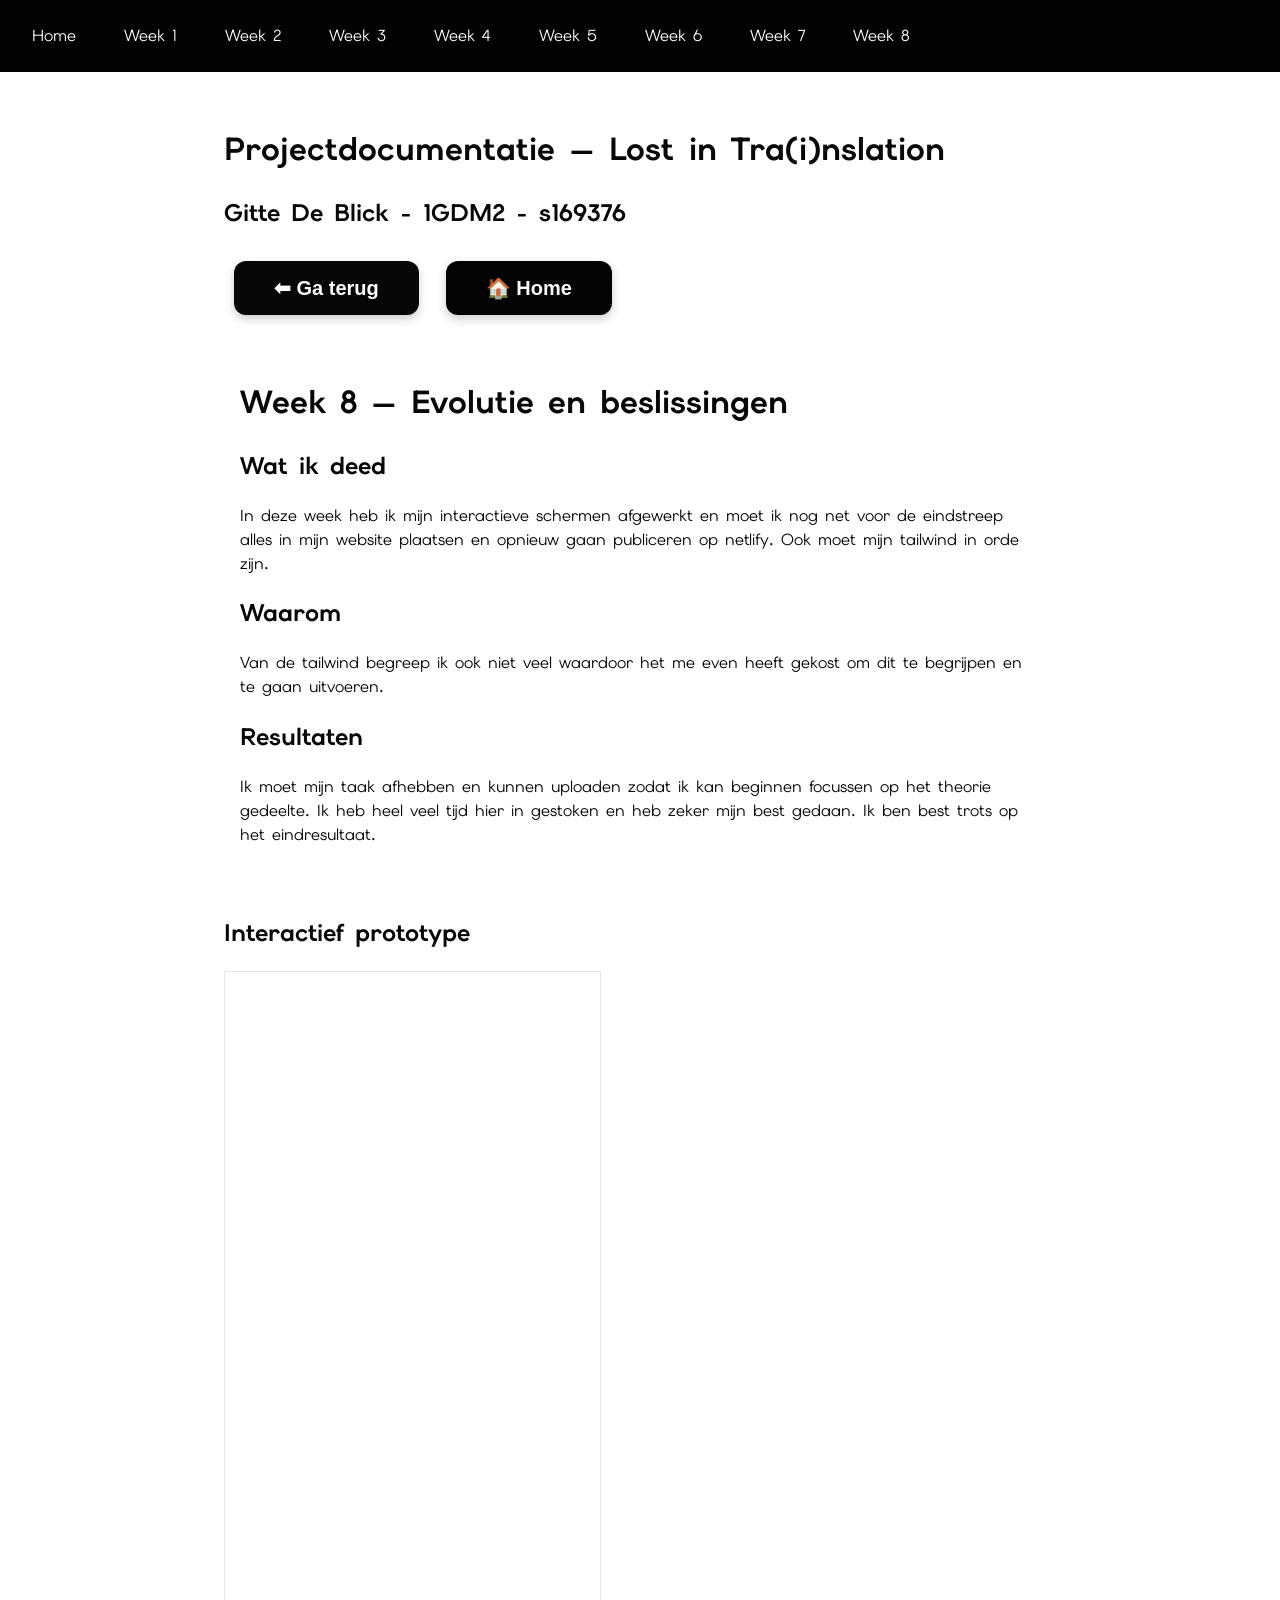
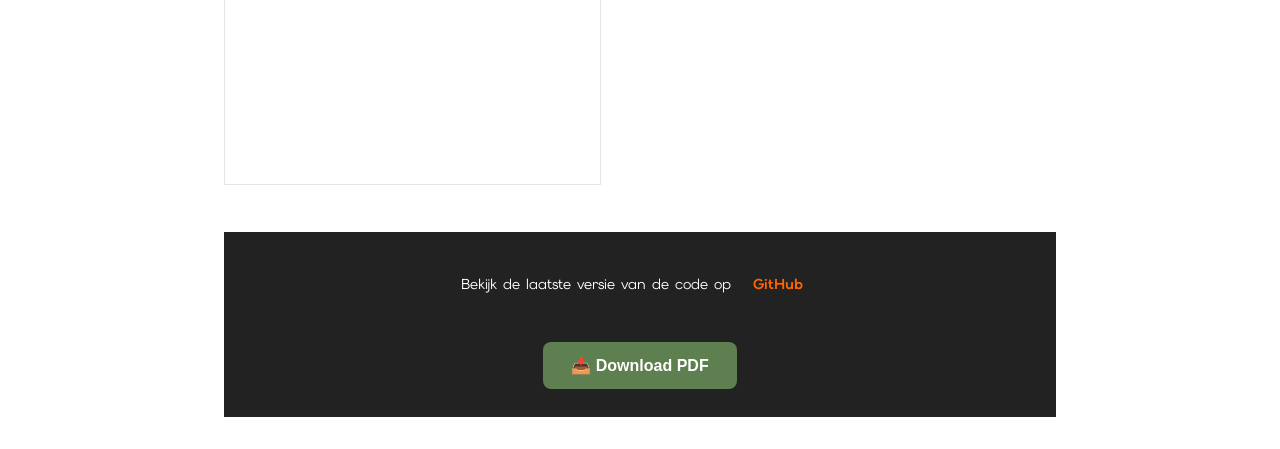
<file: week8.html>
<!doctype html>
<html lang="nl">
<head>
  <meta charset="utf-8">
  <meta name="viewport" content="width=device-width,initial-scale=1">
  <title>Week 1 — Projectdocs</title>
  <link rel="stylesheet" href="styles.css">
</head>
<body>
  <nav>
   

    <ul>
      <li><a href="index.html">Home</a></li>
      <li><a href="week1.html">Week 1</a></li>
      <li><a href="week2.html">Week 2</a></li>
      <li><a href="week3.html">Week 3</a></li>
      <li><a href="week4.html">Week 4</a></li>
      <li><a href="week5.html">Week 5</a></li>
      <li><a href="week6.html">Week 6</a></li>
      <li><a href="week7.html">Week 7</a></li>
      <li><a href="week8.html">Week 8</a></li>

    </ul>
  </nav>
  <main class="container">
    <h1>Projectdocumentatie — Lost in Tra(i)nslation</h1>
    <h2>Gitte De Blick - 1GDM2 - s169376</h2>

<button class="btn terug" onclick="window.location.href='week7.html'">⬅ Ga terug</button>
<button class="btn home" onclick="window.location.href='index.html'">🏠 Home</button>
  
  <main class="container">
    <h1>Week 8 — Evolutie en beslissingen</h1>

    <h2>Wat ik deed</h2>
    <p>In deze week heb ik mijn interactieve schermen afgewerkt en moet ik nog net voor de eindstreep alles in mijn website plaatsen en opnieuw gaan publiceren op netlify. Ook moet mijn tailwind in orde zijn.</p>

    <h2>Waarom</h2>
    <p>Van de tailwind begreep ik ook niet veel waardoor het me even heeft gekost om dit te begrijpen en te gaan uitvoeren.</p>

    <h2>Resultaten</h2>
    <p>Ik moet mijn taak afhebben en kunnen uploaden zodat ik kan beginnen focussen op het theorie gedeelte. Ik heb heel veel tijd hier in gestoken en heb zeker mijn best gedaan. Ik ben best trots op het eindresultaat.</p>
  </main>
</body>
<h2>Interactief prototype</h2>
<iframe
  style="border: 1px solid rgba(0, 0, 0, 0.1);"
  width="375"
  height="812"
  src="https://www.figma.com/embed?embed_host=share&url=https://www.figma.com/proto/3ghyLoJggywuCg3WgmjMBl/Untitled?node-id=0-1&t=sxSeaikYA2K9Ft98-1"
  allowfullscreen>
</iframe>
  <footer>

  <p>Bekijk de laatste versie van de code op 
    <a href="https://github.com/gittedeblick/projectdocs.git" target="_blank">GitHub</a>
  </p>
  <!-- PDF Download knop -->
<div class="download-container">
  <a href="pdf/2526_DeBlickG_projectdocs.pdf" download>
    <button class="download-btn">
      📥 Download PDF
    </button>
  </a>
</div>




</footer>

</html>
</file>
<file: styles.css>
@import url('https://fonts.googleapis.com/css2?family=Elms+Sans:ital,wght@0,100..900;1,100..900&display=swap');

body {
  font-family: 'Elms Sans', sans-serif;
  line-height: 1.5;
  background-color: hsl(184, 216, 246);
  color: #080808;
  margin: 0;
}

nav {
  background-color: #020202;
  padding: 1rem;
}

nav ul {
  list-style: none;
  display: flex;
  gap: 1rem;
  margin: 0;
  padding: 0;
}

nav a {
  text-decoration: none;
  color: #faf9f9;
}

.container {
  max-width: 65vw;
  margin-left: auto;
  margin-right: auto;
  padding: 2rem 1rem;
}

a {
  text-decoration: none;
  display: inline-block;
  padding: 8px 16px;
}

.btn {
            padding: 15px 40px;      
            font-size: 20px;         
            font-weight: bold;
            border-radius: 12px;
            border: none;
            cursor: pointer;
            transition: 0.3s;
            box-shadow: 0 4px 10px rgba(0,0,0,0.2);
            margin: 10px;
}

            
            .terug {
            background-color: #070707;  
            color: white;

}
.terug:hover {
            background-color: #0e0d0d;
            transform: translateY(-3px);

} .verder {
            background-color: #050505;  
            color: white;

}.verder:hover {
            background-color: #080808;
            transform: translateY(-3px);
        }

.home {
    background-color: #040404; /* blauw voor Home */
    color: rgb(250, 250, 250);
}

.home:hover {
    background-color: #040404;
    transform: translateY(-3px); /* lichte lift bij hover */
}
.hero-container {
  width: 100%;           /* Container vult de beschikbare breedte */
  max-width: 1200px;     /* Max breedte op grote schermen */
  margin: 0 auto;        /* Centraal uitlijnen */
  padding: 0 20px;       /* Wat ruimte aan de zijkanten */
  box-sizing: border-box; /* Zorgt dat padding niet extra breedte toevoegt */
}

.hero-afbeelding {
  width: 100%;  /* Past zich aan aan de container */
  height: auto; /* Houdt de originele verhoudingen */
  display: block; 
  border-radius: 12px; 
  box-shadow: 0 6px 15px rgba(0,0,0,0.2);
}

footer {
  background-color: #222;       /* donkere achtergrond */
  color: #fff;                  /* witte tekst */
  text-align: center;           /* gecentreerde tekst */
  padding: 20px 0;              /* ruimte boven en onder */
  margin-top: 40px;             /* ruimte boven de footer */
  font-size: 0.9rem;            /* iets kleinere tekst */
}

footer a {
  color: #ff6600;               /* opvallende linkkleur */
  text-decoration: none;        /* geen onderstreping standaard */
  font-weight: bold;
}

footer a:hover {
  text-decoration: underline;   /* onderstreping bij hover */
}

/* Container zodat de knop netjes op de juiste plek staat */
.download-container {
  display: flex;
  justify-content: center;  /* centreert de knop horizontaal */
  margin-top: 30px;        /* ruimte vanaf bovenkant / hero */
}

/* Stijl voor de knop */
.download-btn {
  background-color: #5E7F4F;  /* groene kleur site */
  color: white;
  padding: 14px 28px;
  font-size: 16px;
  border: none;
  border-radius: 8px;
  cursor: pointer;
  transition: background-color 0.3s, transform 0.2s;
  font-weight: bold;
}

/* Hover effect */
.download-btn:hover {
  background-color: #4B6B3D; /* donkerder groen bij hover */
  transform: scale(1.05);    /* iets groter bij hover */
}
</file>
